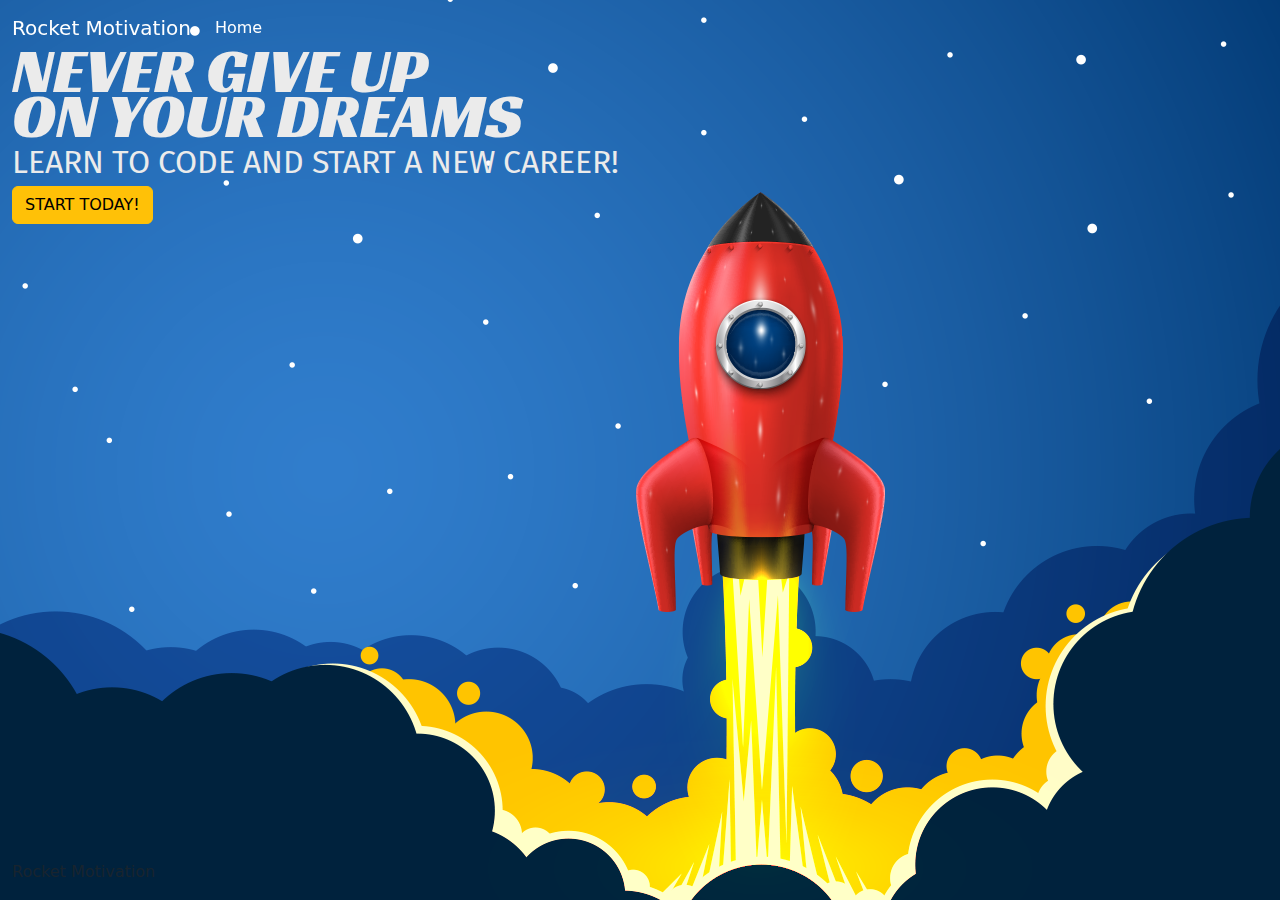
<file: solutionIndex.html>
<!doctype html>
<html lang="en" class="h-100">

    <head>
        <title>Rocket Motivation</title>
        <!-- Required meta tags -->
        <meta charset="utf-8">
        <meta name="viewport" content="width=device-width, initial-scale=1, shrink-to-fit=no">

        <!-- Bootstrap CSS -->
        <link href="https://cdn.jsdelivr.net/npm/bootstrap@5.3.3/dist/css/bootstrap.min.css" rel="stylesheet"
            integrity="sha384-QWTKZyjpPEjISv5WaRU9OFeRpok6YctnYmDr5pNlyT2bRjXh0JMhjY6hW+ALEwIH" crossorigin="anonymous">


        <!--Google Fonts-->
        <link rel="preconnect" href="https://fonts.googleapis.com">
        <link rel="preconnect" href="https://fonts.gstatic.com" crossorigin>
        <link
            href="https://fonts.googleapis.com/css2?family=Fira+Sans:ital,wght@0,100;0,200;0,300;0,400;0,500;0,600;0,700;0,800;0,900;1,100;1,200;1,300;1,400;1,500;1,600;1,700;1,800;1,900&family=Racing+Sans+One&family=Roboto:ital,wght@0,100;0,300;0,400;0,500;0,700;0,900;1,100;1,300;1,400;1,500;1,700;1,900&display=swap"
            rel="stylesheet">

        <!-- Convert this to an external style sheet -->        
        <link href="css/site.css" rel="stylesheet">
    </head>

    <body class="bodyBG">
        <!--Nav Bar-->
        <nav class="navbar navbar-expand-md fixed-top bg-transparent " data-bs-theme="dark">
            <div class="container-fluid">
                <a class="navbar-brand" href="#">Rocket Motivation</a>
                <button class="navbar-toggler" type="button" data-bs-toggle="collapse" data-bs-target="#navbarCollapse"
                    aria-controls="navbarCollapse" aria-expanded="false" aria-label="Toggle navigation">
                    <span class="navbar-toggler-icon"></span>
                </button>
                <div class="collapse navbar-collapse" id="navbarCollapse">
                    <ul class="navbar-nav me-auto mb-2 mb-md-0">
                        <li class="nav-item">
                            <a class="nav-link active" aria-current="page" href="#">Home</a>
                        </li>
                    </ul>
                </div>
            </div>
        </nav>
        <!--Main Content Section-->
        <main class="content pt-5">
            <div class="container-fluid h-100 ctaPosition">
                <div class="titlePosition">
                    <div class="mainTitle">NEVER GIVE UP</div>
                    <div class="mainTitle">ON YOUR DREAMS</div>
                    <div class="subTitle">LEARN TO CODE AND START A NEW CAREER!</div>
                </div>
                <div class="btnPosition">
                    <button class="btn btn-warning">START TODAY!</button>
                </div>
            </div>
        </main>
        <!--Footer Section-->
        <footer class="footer">
            <div class="container-fluid py-3">
                <span class="text-muted">Rocket Motivation</span>
            </div>
        </footer>
        <!-- Bootstrap JS -->
        <script src="https://cdn.jsdelivr.net/npm/bootstrap@5.3.3/dist/js/bootstrap.bundle.min.js"
            integrity="sha384-YvpcrYf0tY3lHB60NNkmXc5s9fDVZLESaAA55NDzOxhy9GkcIdslK1eN7N6jIeHz"
            crossorigin="anonymous">
        </script>
    </body>

</html>
</file>
<file: css/site.css>
:root {
    --cf-dark: #212121;
    --cf-light: #ebebeb;
    --cf-darkblue: #00223d;
    --cf-highlight: #fae100;

    /*Google Fonts Quiz Part*/
    --ss-title-font: "Racing Sans One", sans-serif;
    --ss-body-font: "Roboto", sans-serif;
    --ss-subtitle-font: "Fira Sans", sans-serif;
}

/* Quiz Part */
main{
    background-color: var(--cf-darkblue);
    background-color: transparent;
    flex: 1 0 auto;
}

html,
body {
    display: flex;
    flex-direction: column;
    height: 100%;
}

body {
    display: flex;
    flex-direction: column;
    background-image: url("/img/LandingPage_1920.png");
    background-position: top right;
    background-repeat: no-repeat;
}

/* Quiz Part */
.mainTitle{
    font-family: var(--ss-title-font);
    color: var(--cf-light);
    font-size: 4rem;
}

/* Quiz Part */
.subTitle{
    font-family: var(--ss-subtitle-font);
    color: var(--cf-light); 
    font-size: 2rem;   
}

/* Quiz Part */
.logoHeight{
    height: 50px;
}

.content {
    flex: 1 0 auto;
}

.footer {
    flex-shrink: 0;
}

/* Small devices (landscape phones, 576px and up) */


/* Medium devices (tablets, 768px and up) */
@media (min-width: 768px)  {
  .mainHeader{
    background-image: url(/img/HostingPro992.png);
    height: 300px;
}
    
.mainWrapper{
    font-size: 1.6rem;
    width: 47%;
}

.mainTitle{
   line-height:1.6rem;
}

}

/* Large devices (desktops, 992px and up) */
@media (min-width: 992px) {

    .mainHeader{
    background-image: url(/img/HostingPro1200.png);
    height: 400px;
}
    
.mainWrapper{
    font-size: 2.5rem;
    width: 50%;
}

.mainTitle{
   line-height: 2.5rem;
}

} 

/* X-Large devices (large desktops, 1200px and up) */
@media (min-width: 1200px) {
 .mainHeader{
    background-image: url(/img/HostingPro2560.png);
    height: 500px;
}
    
.mainWrapper{
    font-size: 2.8rem;
    width: 45%;
}

.mainTitle{
   line-height: 2.8rem;
}

}
</file>
